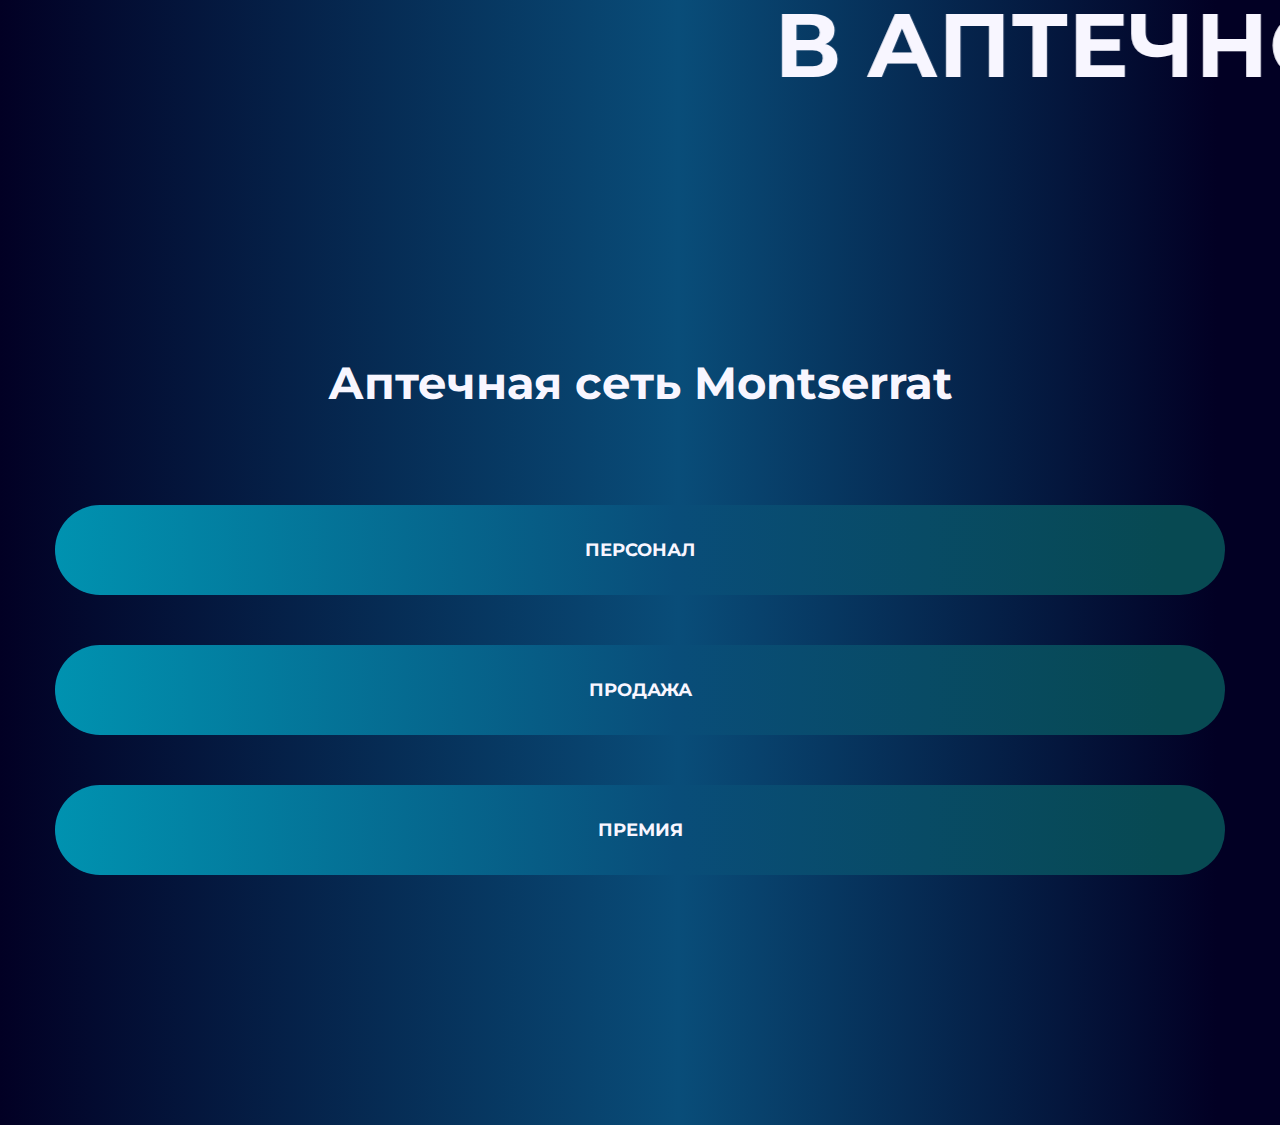
<file: index.html>
<!DOCTYPE html>
<html lang="en">
<head>
    <meta charset="UTF-8">
    <meta http-equiv="X-UA-Compatible" content="IE=edge">
    <meta name="viewport" content="width=device-width, initial-scale=1.0">
    <link rel="stylesheet" href="reset.css">
    <link rel="stylesheet" href="style.css">
    <link rel="preconnect" href="https://fonts.googleapis.com">
    <link rel="preconnect" href="https://fonts.gstatic.com" crossorigin>
    <link href="https://fonts.googleapis.com/css2?family=Montserrat:wght@400;700&display=swap" rel="stylesheet">
    <title>Document</title>
</head>
<body>
    <div class="main">
        <marquee class="main__running-string" behavior="scroll" direction="left" scrollamount='60'>
            В АПТЕЧНОЙ СЕТИ MONTSERRAT ДЕЙСТВУЮТ СКИДКИ ДО 70% НА ВСЕ ЛЕКАРСТВА
        </marquee>
        <div class="container">
            <h1 class="main__text">Аптечная сеть Montserrat</h1>
            <ul class="main__list">
                <a href="staff.html" class="main__list-item-link"><li class="main__list-item">Персонал</li></a>
                <a href="sales.html" class="main__list-item-link"><li class="main__list-item">Продажа</li></a>
                <a href="products.html" class="main__list-item-link"><li class="main__list-item">Премия</li></a>
            </ul>
        </div>
    </div>
</body>
</html>
</file>
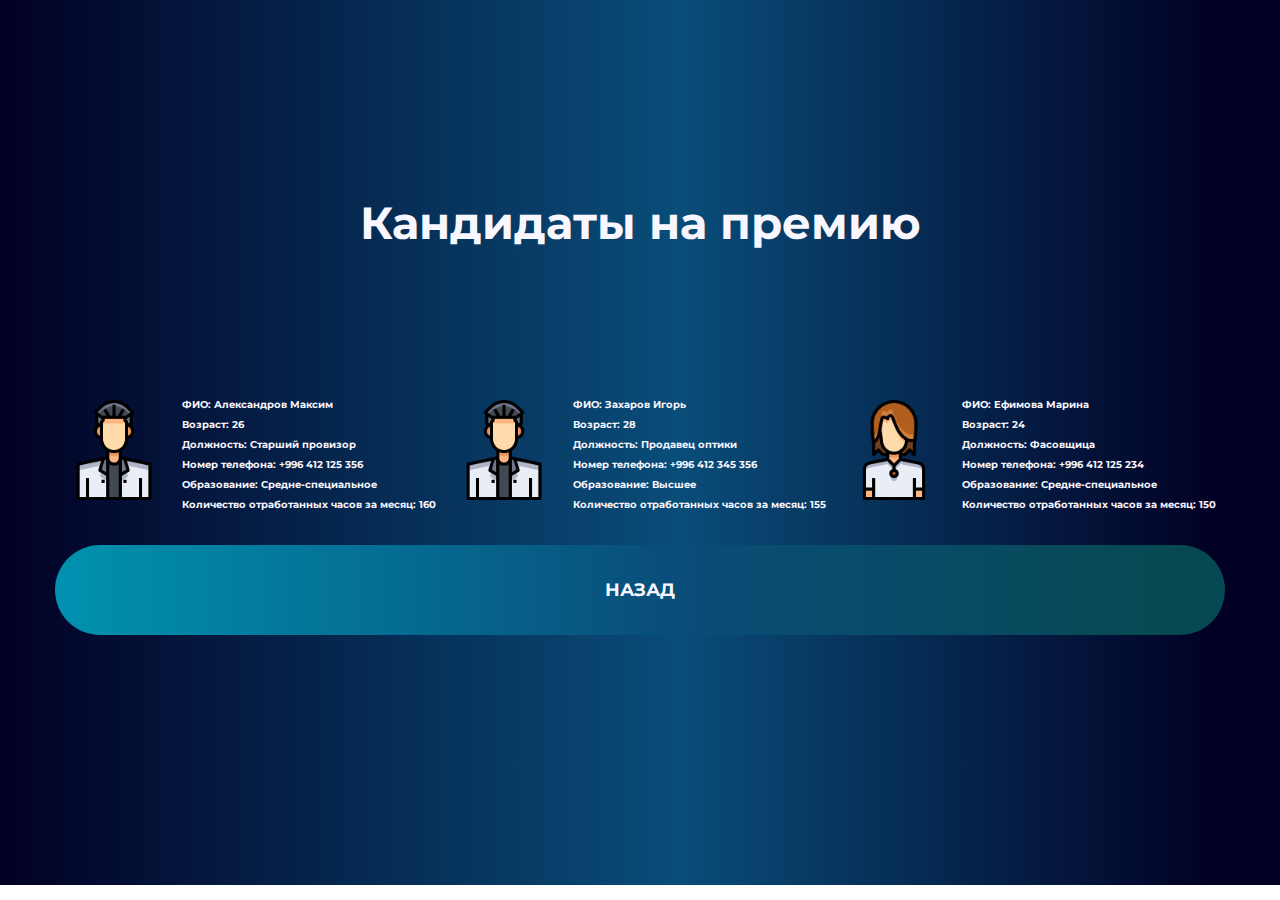
<file: products.html>
<!DOCTYPE html>
<html lang="en">
<head>
    <meta charset="UTF-8">
    <meta http-equiv="X-UA-Compatible" content="IE=edge">
    <meta name="viewport" content="width=device-width, initial-scale=1.0">
    <title>Document</title>
    <link rel="stylesheet" href="reset.css">
    <link rel="stylesheet" href="style.css">
    <link rel="preconnect" href="https://fonts.googleapis.com">
    <link rel="preconnect" href="https://fonts.gstatic.com" crossorigin>
    <link href="https://fonts.googleapis.com/css2?family=Montserrat:wght@400;700&display=swap" rel="stylesheet">
</head>
<body>
    <div class="main">
        <div class="container">
            <h1 class="main__text">Кандидаты на премию</h1>
            <ul class="employees-cards">
                <li class="employees-card">
                    <div class="employees-card-photo">
                        <img src="./img/user_icon.png" alt="person">
                    </div>
                    <div class="employees-card-info">
                        <div class="employees-card-info-name">
                            ФИО: Александров Максим
                        </div>
                        <div class="employees-card-info-age">
                            Возраст: 26
                        </div>
                        <div class="employees-card-info-position">
                            Должность: Старший провизор
                        </div>
                        <div class="employees-card-info-number">
                            Номер телефона: +996 412 125 356
                        </div>
                        <div class="employees-card-info-email">
                            Образование: Средне-специальное
                        </div>
                        <div class="employees-card-info-hours">
                            Количество отработанных часов за месяц: 160
                        </div>
                    </div>
                </li>
                <li class="employees-card">
                    <div class="employees-card-photo">
                        <img src="./img/user_icon.png" alt="person">
                    </div>
                    <div class="employees-card-info">
                        <div class="employees-card-info-name">
                            ФИО: Захаров Игорь
                        </div>
                        <div class="employees-card-info-age">
                            Возраст: 28
                        </div>
                        <div class="employees-card-info-position">
                            Должность: Продавец оптики
                        </div>
                        <div class="employees-card-info-number">
                            Номер телефона: +996 412 345 356
                        </div>
                        <div class="employees-card-info-email">
                            Образование: Высшее
                        </div>
                        <div class="employees-card-info-hours">
                            Количество отработанных часов за месяц: 155
                        </div>
                    </div>
                </li>
                <li class="employees-card">
                    <div class="employees-card-photo">
                        <img src="./img/woman_icon.png" alt="person">
                    </div>
                    <div class="employees-card-info">
                        <div class="employees-card-info-name">
                            ФИО: Ефимова Марина
                        </div>
                        <div class="employees-card-info-age">
                            Возраст: 24
                        </div>
                        <div class="employees-card-info-position">
                            Должность: Фасовщица
                        </div>
                        <div class="employees-card-info-number">
                            Номер телефона: +996 412 125 234
                        </div>
                        <div class="employees-card-info-email">
                            Образование: Средне-специальное
                        </div>
                        <div class="employees-card-info-hours">
                            Количество отработанных часов за месяц: 150
                        </div>
                    </div>
                </li>
            </ul>
            <ul class="main__list">
                <a href="index.html" class="main__list-item-link"><li class="main__list-item">Назад</li></a>
            </ul>
        </div>
    </div>
</body>
</html>
</file>
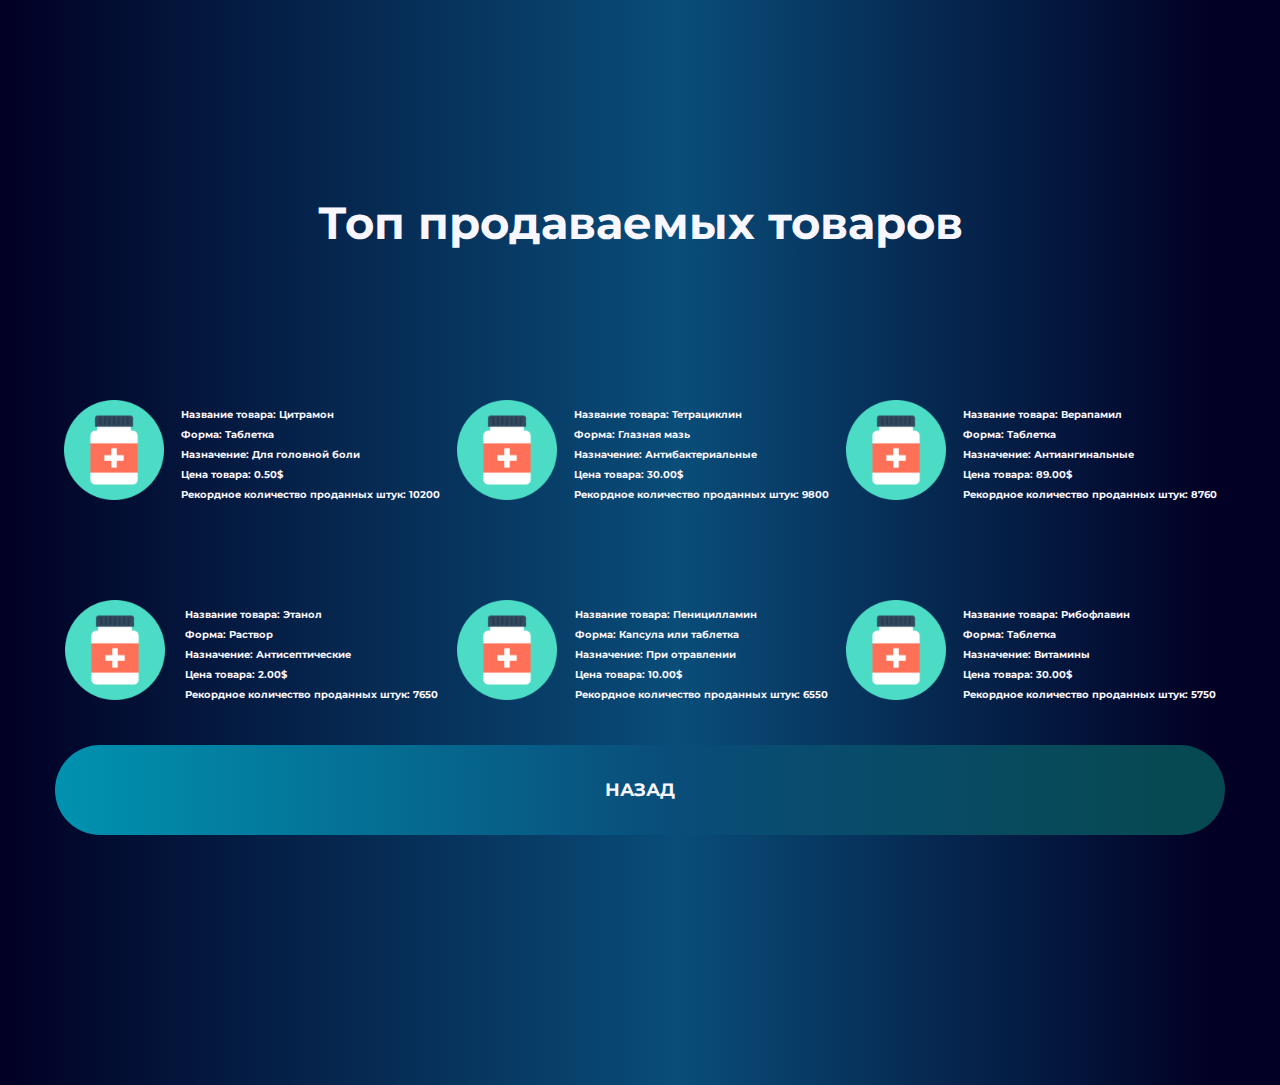
<file: sales.html>
<!DOCTYPE html>
<html lang="en">
<head>
    <meta charset="UTF-8">
    <meta http-equiv="X-UA-Compatible" content="IE=edge">
    <meta name="viewport" content="width=device-width, initial-scale=1.0">
    <title>Document</title>
    <link rel="stylesheet" href="reset.css">
    <link rel="stylesheet" href="style.css">
    <link rel="preconnect" href="https://fonts.googleapis.com">
    <link rel="preconnect" href="https://fonts.gstatic.com" crossorigin>
    <link href="https://fonts.googleapis.com/css2?family=Montserrat:wght@400;700&display=swap" rel="stylesheet">
</head>
<body>
    <div class="main">
        <div class="container">
            <h1 class="main__text">Топ продаваемых товаров</h1>
            <ul class="employees-cards">
                <li class="employees-card">
                    <div class="employees-card-photo">
                        <img src="./img/medicine.png" alt="medicine">
                    </div>
                    <div class="employees-card-info">
                        <div class="employees-card-info-name">
                            Название товара: Цитрамон
                        </div>
                        <div class="employees-card-info-type">
                            Форма: Таблетка
                        </div>
                        <div class="employees-card-info-target">
                            Назначение: Для головной боли
                        </div>
                        <div class="employees-card-info-price">
                            Цена товара: 0.50$
                        </div>
                        <div class="employees-card-info-count">
                            Рекордное количество проданных штук: 10200
                        </div>
                    </div>
                </li>
                <li class="employees-card">
                    <div class="employees-card-photo">
                        <img src="./img/medicine.png" alt="medicine">
                    </div>
                    <div class="employees-card-info">
                        <div class="employees-card-info-name">
                            Название товара: Тетрациклин
                        </div>
                        <div class="employees-card-info-type">
                            Форма: Глазная мазь
                        </div>
                        <div class="employees-card-info-target">
                            Назначение: Антибактериальные
                        </div>
                        <div class="employees-card-info-price">
                            Цена товара: 30.00$
                        </div>
                        <div class="employees-card-info-count">
                            Рекордное количество проданных штук: 9800
                        </div>
                    </div>
                </li>
                <li class="employees-card">
                    <div class="employees-card-photo">
                        <img src="./img/medicine.png" alt="medicine">
                    </div>
                    <div class="employees-card-info">
                        <div class="employees-card-info-name">
                            Название товара: Верапамил
                        </div>
                        <div class="employees-card-info-type">
                            Форма: Таблетка
                        </div>
                        <div class="employees-card-info-target">
                            Назначение: Антиангинальные
                        </div>
                        <div class="employees-card-info-price">
                            Цена товара: 89.00$
                        </div>
                        <div class="employees-card-info-count">
                            Рекордное количество проданных штук: 8760
                        </div>
                    </div>
                </li>
                <li class="employees-card">
                    <div class="employees-card-photo">
                        <img src="./img/medicine.png" alt="medicine">
                    </div>
                    <div class="employees-card-info">
                        <div class="employees-card-info-name">
                            Название товара: Этанол
                        </div>
                        <div class="employees-card-info-type">
                            Форма: Раствор
                        </div>
                        <div class="employees-card-info-target">
                            Назначение: Антисептические
                        </div>
                        <div class="employees-card-info-price">
                            Цена товара: 2.00$
                        </div>
                        <div class="employees-card-info-count">
                            Рекордное количество проданных штук: 7650
                        </div>
                    </div>
                </li>
                <li class="employees-card">
                    <div class="employees-card-photo">
                        <img src="./img/medicine.png" alt="medicine">
                    </div>
                    <div class="employees-card-info">
                        <div class="employees-card-info-name">
                            Название товара: Пеницилламин
                        </div>
                        <div class="employees-card-info-type">
                            Форма: Капсула или таблетка
                        </div>
                        <div class="employees-card-info-target">
                            Назначение: При отравлении
                        </div>
                        <div class="employees-card-info-price">
                            Цена товара: 10.00$
                        </div>
                        <div class="employees-card-info-count">
                            Рекордное количество проданных штук: 6550
                        </div>
                    </div>
                </li>
                <li class="employees-card">
                    <div class="employees-card-photo">
                        <img src="./img/medicine.png" alt="medicine">
                    </div>
                    <div class="employees-card-info">
                        <div class="employees-card-info-name">
                            Название товара: Рибофлавин
                        </div>
                        <div class="employees-card-info-type">
                            Форма: Таблетка
                        </div>
                        <div class="employees-card-info-target">
                            Назначение: Витамины
                        </div>
                        <div class="employees-card-info-price">
                            Цена товара: 30.00$
                        </div>
                        <div class="employees-card-info-count">
                            Рекордное количество проданных штук: 5750
                        </div>
                    </div>
                </li>
            </ul>
            <ul class="main__list">
                <a href="index.html" class="main__list-item-link"><li class="main__list-item">Назад</li></a>
            </ul>
        </div>
    </div>
</body>
</html>
</file>
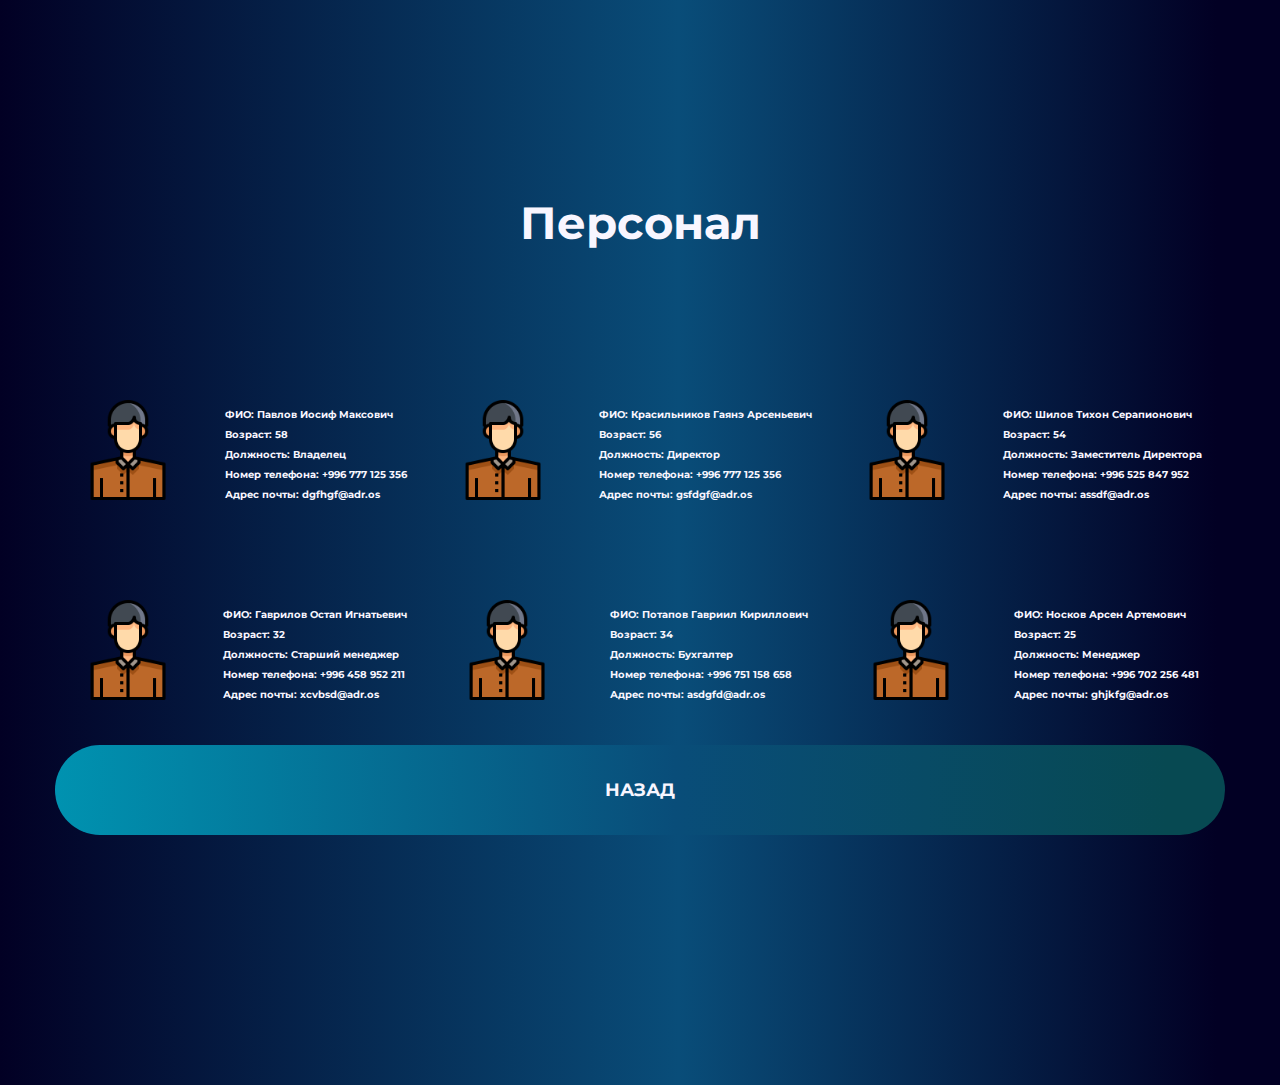
<file: staff.html>
<!DOCTYPE html>
<html lang="en">
<head>
    <meta charset="UTF-8">
    <meta http-equiv="X-UA-Compatible" content="IE=edge">
    <meta name="viewport" content="width=device-width, initial-scale=1.0">
    <title>Document</title>
    <link rel="stylesheet" href="reset.css">
    <link rel="stylesheet" href="style.css">
    <link rel="preconnect" href="https://fonts.googleapis.com">
    <link rel="preconnect" href="https://fonts.gstatic.com" crossorigin>
    <link href="https://fonts.googleapis.com/css2?family=Montserrat:wght@400;700&display=swap" rel="stylesheet">
</head>
<body>
    <div class="main">
        <div class="container">
            <h1 class="main__text">Персонал</h1>
            <ul class="employees-cards">
                <li class="employees-card">
                    <div class="employees-card-photo">
                        <img src="./img/student_user_icon.png" alt="person">
                    </div>
                    <div class="employees-card-info">
                        <div class="employees-card-info-name">
                            ФИО: Павлов Иосиф Максович
                        </div>
                        <div class="employees-card-info-age">
                            Возраст: 58
                        </div>
                        <div class="employees-card-info-position">
                            Должность: Владелец
                        </div>
                        <div class="employees-card-info-number">
                            Номер телефона: +996 777 125 356
                        </div>
                        <div class="employees-card-info-email">
                            Адрес почты: dgfhgf@adr.os
                        </div>
                    </div>
                </li>
                <li class="employees-card">
                    <div class="employees-card-photo">
                        <img src="./img/student_user_icon.png" alt="person">
                    </div>
                    <div class="employees-card-info">
                        <div class="employees-card-info-name">
                            ФИО: Красильников Гаянэ Арсеньевич
                        </div>
                        <div class="employees-card-info-age">
                            Возраст: 56
                        </div>
                        <div class="employees-card-info-position">
                            Должность: Директор
                        </div>
                        <div class="employees-card-info-number">
                            Номер телефона: +996 777 125 356
                        </div>
                        <div class="employees-card-info-email">
                            Адрес почты: gsfdgf@adr.os
                        </div>
                    </div>
                </li>
                <li class="employees-card">
                    <div class="employees-card-photo">
                        <img src="./img/student_user_icon.png" alt="person">
                    </div>
                    <div class="employees-card-info">
                        <div class="employees-card-info-name">
                            ФИО: Шилов Тихон Серапионович
                        </div>
                        <div class="employees-card-info-age">
                            Возраст: 54
                        </div>
                        <div class="employees-card-info-position">
                            Должность: Заместитель Директора
                        </div>
                        <div class="employees-card-info-number">
                            Номер телефона: +996 525 847 952
                        </div>
                        <div class="employees-card-info-email">
                            Адрес почты: assdf@adr.os
                        </div>
                    </div>
                </li>
                <li class="employees-card">
                    <div class="employees-card-photo">
                        <img src="./img/student_user_icon.png" alt="person">
                    </div>
                    <div class="employees-card-info">
                        <div class="employees-card-info-name">
                            ФИО: Гаврилов Остап Игнатьевич
                        </div>
                        <div class="employees-card-info-age">
                            Возраст: 32
                        </div>
                        <div class="employees-card-info-position">
                            Должность: Старший менеджер
                        </div>
                        <div class="employees-card-info-number">
                            Номер телефона: +996 458 952 211
                        </div>
                        <div class="employees-card-info-email">
                            Адрес почты: xcvbsd@adr.os
                        </div>
                    </div>
                </li>
                <li class="employees-card">
                    <div class="employees-card-photo">
                        <img src="./img/student_user_icon.png" alt="person">
                    </div>
                    <div class="employees-card-info">
                        <div class="employees-card-info-name">
                            ФИО: Потапов Гавриил Кириллович
                        </div>
                        <div class="employees-card-info-age">
                            Возраст: 34
                        </div>
                        <div class="employees-card-info-position">
                            Должность: Бухгалтер
                        </div>
                        <div class="employees-card-info-number">
                            Номер телефона: +996 751 158 658
                        </div>
                        <div class="employees-card-info-email">
                            Адрес почты: asdgfd@adr.os
                        </div>
                    </div>
                </li>
                <li class="employees-card">
                    <div class="employees-card-photo">
                        <img src="./img/student_user_icon.png" alt="person">
                    </div>
                    <div class="employees-card-info">
                        <div class="employees-card-info-name">
                            ФИО: Носков Арсен Артемович
                        </div>
                        <div class="employees-card-info-age">
                            Возраст: 25
                        </div>
                        <div class="employees-card-info-position">
                            Должность: Менеджер
                        </div>
                        <div class="employees-card-info-number">
                            Номер телефона: +996 702 256 481
                        </div>
                        <div class="employees-card-info-email">
                            Адрес почты: ghjkfg@adr.os
                        </div>
                    </div>
                </li>
            </ul>
            <ul class="main__list">
                <a href="index.html" class="main__list-item-link"><li class="main__list-item">Назад</li></a>
            </ul>
        </div>
    </div>
</body>
</html>
</file>
<file: style.css>
.container {
    height: 50%;
}
.main {
    display: flex;
    flex-direction: column;
    justify-content: center;
    align-items: center;
    height: 100%;
    background: rgb(2,0,36);
    background: linear-gradient(90deg, rgba(2,0,36,1) 0%, rgba(9,77,121,1) 53%, rgba(2,0,36,1) 95%);
    color: rgb(248, 246, 255);
    font-family: Montserrat;
    font-weight: bold;
}
.main__running-string{
    font-size: 10vh;
    font-family: Montserrat;
    font-weight: bold;
    color: rgb(248, 246, 255);
    padding: 0 0 70px 0;
}
.main__list{
    display: flex;
    flex-direction: column;
    justify-content: space-around;
    margin: 0 0 200px 0;
}
.main__list-item{
    margin: 0 0 50px 0;
}
.main__list-item{
    display: flex;
    justify-content: center;
    align-items: center;
    background: rgb(0,146,176);
    background: linear-gradient(90deg, rgba(0,146,176,1) 0%, rgba(9,77,121,1) 53%, rgb(7, 73, 82) 95%);
    height: 10vh;
    border-radius: 5vh;
    font-size: 2vh;
}
.main__list-item:hover{
    background: rgb(2,0,36);
    background: linear-gradient(90deg, rgb(7, 73, 82) 0%, rgba(9,77,121,1) 53%, rgba(0,146,176,1) 95%);
    transition: ease-in-out 1s;
}
.main__text{
    margin: 200px 0 0 0;
    padding: 0 0 100px 0;
    display: flex;
    justify-content: center;
    font-size: 5vh;
    font-family: Montserrat;
    font-weight: bold;
}
.employees-cards {
    display: grid;
    grid-template-areas:    'one two three'
                            'four five six';
}
.employees-card{
    height: 200px;
    display: flex;
    justify-content: center;
    align-items: center;
}
.employees-card:nth-child(1){
    grid-area: one;
}
.employees-card:nth-child(2){
    grid-area: two;
}
.employees-card:nth-child(3){
    grid-area: three;
}
.employees-card:nth-child(4){
    grid-area: four;
}
.employees-card:nth-child(5){
    grid-area: five;
}
.employees-card:nth-child(6){
    grid-area: six;
}
.employees-card{
    display: flex;
    justify-content: space-around;
}
.employees-card-photo{
    display: flex;
    justify-content: center;
    align-items: center;
}
.employees-card-photo img{
    height: 100px;
    width: 100px;
}
.employees-card-info{
    font-size: 10px;
}
.employees-card div {
    padding: 10px 0 0 0;
}
</file>
